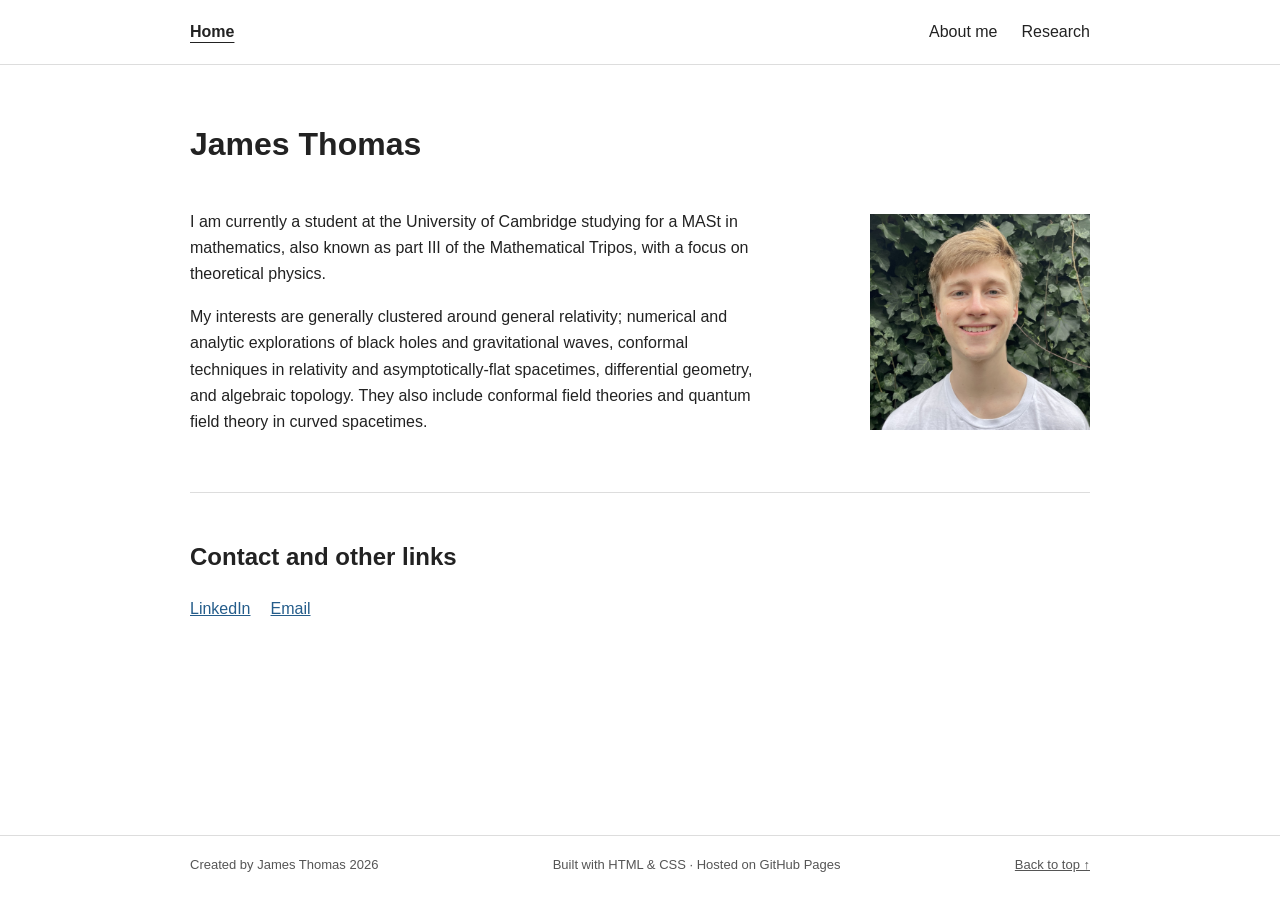
<file: index.html>
<!DOCTYPE html>
<html lang="en">

<head>
  <meta charset="UTF-8">
  <meta name="viewport" content="width=device-width, initial-scale=1.0">
  <title>James Thomas</title>
  <meta name="description" content="James Thomas personal website - homepage">
  <link rel="stylesheet" href="style.css">
</head>

<body id="top">
  <header class="site-header">
    <nav class="nav container" aria-label="Main navigation">
      <a class="brand" href="index.html" aria-current="page">Home</a>
      <div class="nav-links">
        <a href="about_me.html">About me</a>
        <a href="research.html">Research</a>
      </div>
    </nav>
  </header>

  <main class="container page-content">
    <h1>James Thomas</h1>
    <section class="hero">
      <div class="hero-text">
        <p>I am currently a student at the University of Cambridge studying for a MASt in mathematics, also known as part III of the Mathematical Tripos, with a focus on theoretical physics.</p>
        <p>My interests are generally clustered around general relativity; numerical and analytic explorations of black holes and gravitational waves, conformal techniques in relativity 
          and asymptotically-flat spacetimes, differential geometry, and algebraic topology. They also include conformal field theories and quantum field theory in curved spacetimes.
        </p>
      </div>
        <img class="portrait" src="Assets/portrait.png" alt="Portrait of James Thomas">
    </section>

    <section class="profiles" id="profiles">
      <h2>Contact and other links</h2>
      <ul>
        <li>
          <a href="https://www.linkedin.com/in/jamesdavidthomas"
             target="_blank" rel="noopener noreferrer">LinkedIn</a>
        </li>
        <li>
          <a href="mailto:jamesdavidthomas@outlook.co.nz">Email</a>
        </li>
      </ul>
    </section>

  </main>

  <footer class="footer">
    <div class="container footer-inner">
      <span>Created by James Thomas 2026</span>
      <span>Built with HTML &amp; CSS · Hosted on GitHub Pages</span>
      <a href="#top">Back to top ↑</a>
    </div>
  </footer>
</body>
</html>
</file>
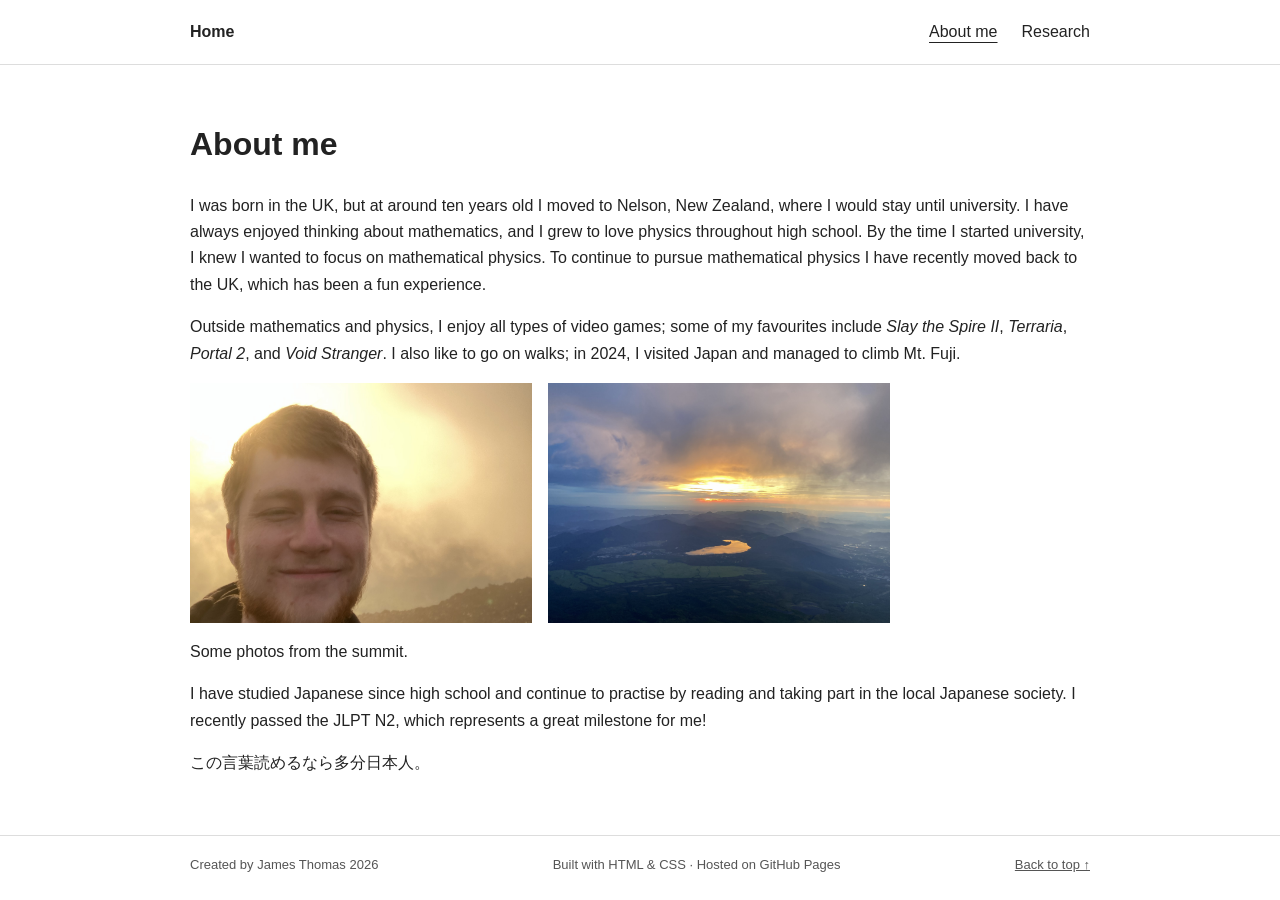
<file: about_me.html>
<!DOCTYPE html>
<html lang="en">

<head>
  <meta charset="UTF-8">
  <meta name="viewport" content="width=device-width, initial-scale=1.0">
  <title>About me | James Thomas</title>
  <meta name="description" content="James Thomas personal website - about me">
  <link rel="stylesheet" href="style.css">
</head>

<body id="top">
  <header class="site-header">
    <nav class="nav container" aria-label="Main navigation">
      <a class="brand" href="index.html">Home</a>
      <div class="nav-links">
        <a href="about_me.html" aria-current="page">About me</a>
        <a href="research.html">Research</a>
      </div>
    </nav>
  </header>

  <main class="container page-content">
    <h1>About me</h1>
    <p>I was born in the UK, but at around ten years old I moved to Nelson, New Zealand, where I would stay until university. I have always enjoyed thinking about mathematics, and I grew to love physics throughout high school. 
      By the time I started university, I knew I wanted to focus on mathematical physics.
      To continue to pursue mathematical physics I have recently moved back to the UK, which has been a fun experience.</p>
    <p>Outside mathematics and physics, I enjoy all types of video games; some of my favourites include <i>Slay the Spire II</i>, <i>Terraria</i>, <i>Portal 2</i>, and <i>Void Stranger</i>.
      I also like to go on walks; in 2024, I visited Japan and managed to climb Mt. Fuji.</p>
        <section>
            <div class="photo-gallery">
              <img src="Assets/fuji_1.jpg" alt="James Thomas on Mount Fuji">
              <img src="Assets/fuji_2.jpg" alt="View from Mount Fuji">
            </div>
            <p>Some photos from the summit.</p>
          </section>
    <p>I have studied Japanese since high school and continue to practise by reading and taking part in the local Japanese society. 
      I recently passed the JLPT N2, which represents a great milestone for me!</p>
      この言葉読めるなら多分日本人。
  </main>

  <footer class="footer">
    <div class="container footer-inner">
      <span>Created by James Thomas 2026</span>
      <span>Built with HTML &amp; CSS · Hosted on GitHub Pages</span>
      <a href="#top">Back to top ↑</a>
    </div>
  </footer>
</body>
</html>
</file>
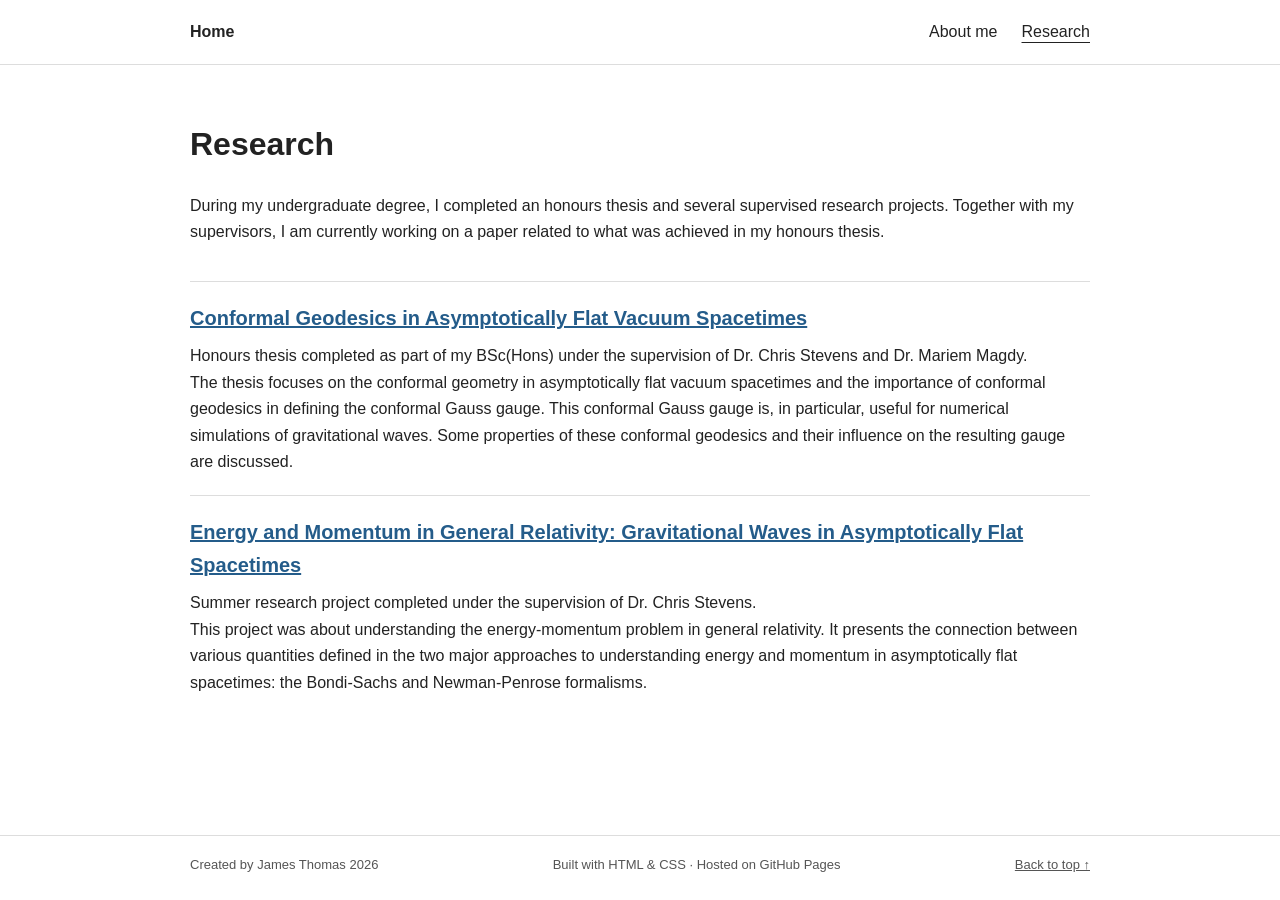
<file: research.html>
<!DOCTYPE html>
<html lang="en">
<head>
  <meta charset="UTF-8">
  <meta name="viewport" content="width=device-width, initial-scale=1.0">
  <title>Research | James Thomas</title>
  <meta name="description" content="James Thomas personal website - research collection">
  <link rel="stylesheet" href="style.css">
</head>
<body id="top">
  <header class="site-header">
    <nav class="nav container" aria-label="Main navigation">
      <a class="brand" href="index.html">Home</a>
      <div class="nav-links">
        <a href="about_me.html">About me</a>
        <a href="research.html" aria-current="page">Research</a>
      </div>
    </nav>
  </header>

  <main class="container page-content">
    <h1>Research</h1>
    <p>During my undergraduate degree, I completed an honours thesis and several supervised research projects.
      Together with my supervisors, I am currently working on a paper related to what was achieved in my honours thesis.</p>
    <div class="research-list"> 
      <article class="research-item">
        <h2><a href="Assets/Honours_thesis_James_Thomas.pdf" target="_blank" rel="noopener noreferrer">Conformal Geodesics in
          Asymptotically Flat Vacuum
          Spacetimes</a></h2>
        <p>Honours thesis completed as part of my BSc(Hons) under the supervision of Dr. Chris Stevens and Dr. Mariem Magdy.</p>
        <p>The thesis focuses on the conformal geometry in asymptotically flat vacuum spacetimes and the importance of conformal geodesics in defining the conformal Gauss gauge. 
        This conformal Gauss gauge is, in particular, useful for numerical simulations of gravitational waves. 
        Some properties of these conformal geodesics and their influence on the resulting gauge are discussed. </p>
      </article>
      <article class="research-item">
        <h2><a href="Assets/Summer_research_James_Thomas.pdf" target="_blank" rel="noopener noreferrer">
        Energy and Momentum in General Relativity:
        Gravitational Waves in Asymptotically Flat
        Spacetimes</a></h2>
        <p>Summer research project completed under the supervision of Dr. Chris Stevens.</p>
        <p>This project was about understanding the energy-momentum problem in general relativity. 
        It presents the connection between various quantities defined in the two major approaches to understanding energy and momentum in asymptotically 
        flat spacetimes: the Bondi-Sachs and Newman-Penrose formalisms.</p>
      </article>
    </div>
  </main>

  <footer class="footer">
    <div class="container footer-inner">
      <span>Created by James Thomas 2026</span>
      <span>Built with HTML &amp; CSS · Hosted on GitHub Pages</span>
      <a href="#top">Back to top ↑</a>
    </div>
  </footer>
</body>
</html>
</file>
<file: style.css>
* {
  box-sizing: border-box;
}

body {
  margin: 0;
  color: #222;
  background: #fff;
  font-family: Arial, Helvetica, sans-serif;
  font-size: 16px;
  line-height: 1.65;
}

a {
  color: #245c8a;
}

a:focus-visible {
  outline: 2px solid currentColor;
  outline-offset: 3px;
}

.container {
  width: min(900px, calc(100% - 40px));
  margin-inline: auto;
}

.site-header {
  border-bottom: 1px solid #ddd;
}

.nav,
.nav-links,
.footer-inner {
  display: flex;
  align-items: center;
  justify-content: space-between;
  gap: 24px;
}

.nav {
  min-height: 64px;
}

.brand {
  color: inherit;
  font-weight: 700;
  text-decoration: none;
}

.nav-links a {
  color: inherit;
  text-decoration: none;
}

.nav a[aria-current="page"] {
  text-decoration: underline;
  text-underline-offset: 5px;
}

.page-content {
  min-height: calc(100vh - 130px);
  padding-block: 32px;
}

.portrait {
  display: block;
  width: 100%;
  max-width: 220px;
  height: auto;
  justify-self: end;
}

.research-list {
  max-width: 900px;
  margin-top: 36px;
}

.research-item {
  padding-block: 20px;
  border-top: 1px solid #ddd;
}

.research-item h2 {
  margin: 0 0 8px;
  font-size: 1.25rem;
}

.research-item p {
  margin: 0;
}

.footer {
  border-top: 1px solid #ddd;
  color: #555;
  font-size: 13px;
  padding-block: 18px;
}

.footer a {
  color: inherit;
}

@media (max-width: 560px) {
  .nav,
  .footer-inner {
    align-items: flex-start;
    flex-direction: column;
    gap: 10px;
    padding-block: 12px;
  }

  .page-content {
    padding-block: 48px;
  }
}

.hero {
  display: grid;
  grid-template-columns: minmax(0, 2fr) minmax(0, 1fr);
  align-items: center;
  gap: 40px;
}

.profiles {
  border-top: 1px solid #ddd;
  margin-top: 40px;
  padding-top: 24px;
}

.profiles ul {
  display: flex;
  flex-wrap: wrap;
  gap: 20px;
  list-style: none;
  padding: 0;
}

.photo-gallery {
  display: grid;
  grid-template-columns: repeat(2, minmax(0, 1fr));
  gap: 16px;
  max-width: 700px;
  margin-top: 16px;
}

.photo-gallery img {
  display: block;
  width: 100%;
  height: 240px;
  object-fit: cover;
}

@media (max-width: 560px) {
  .photo-gallery {
    grid-template-columns: 1fr;
  }
}
</file>
